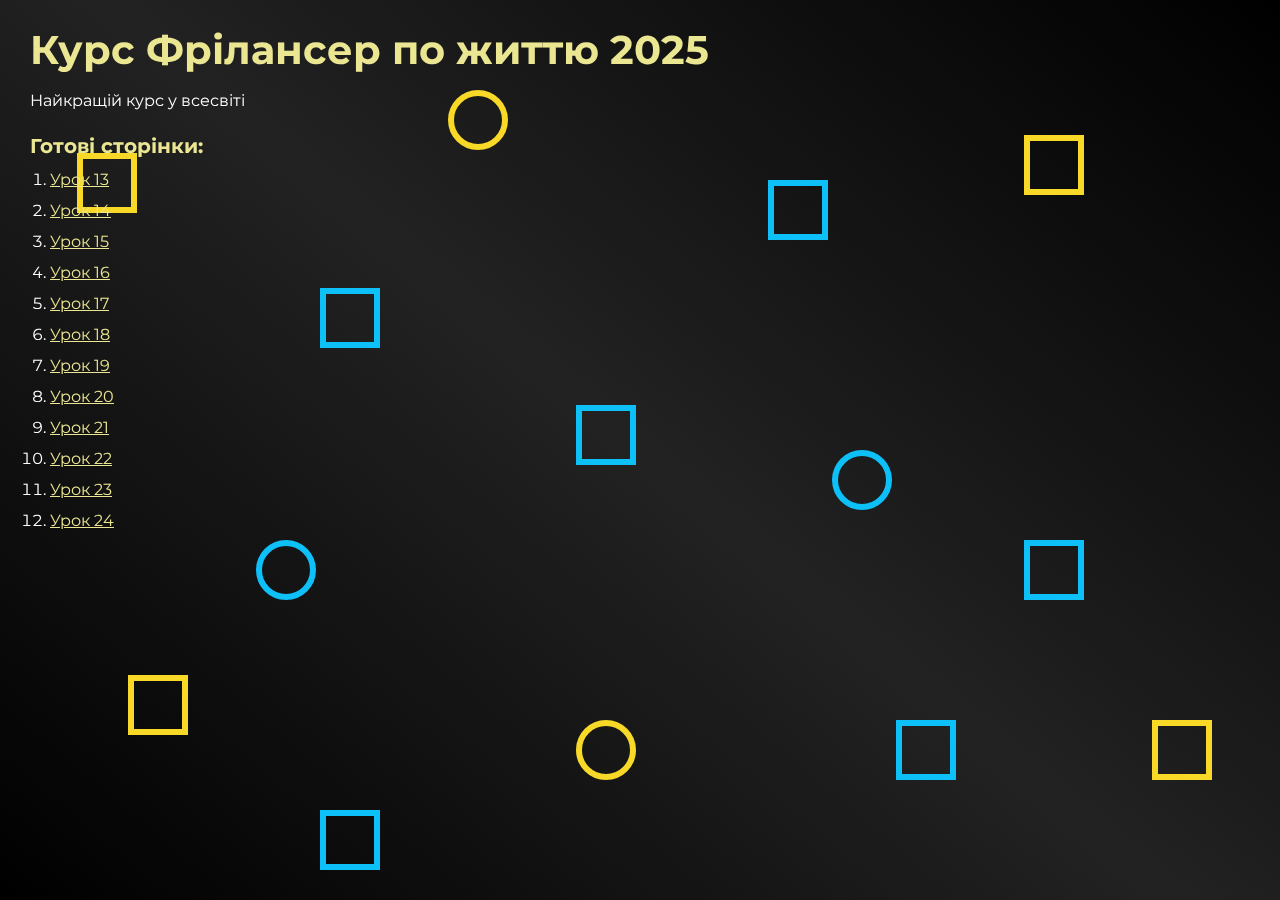
<file: index.html>
<!DOCTYPE html>
<html>

<head>
	<meta charset="UTF-8">
	<meta name="viewport" content="width=device-width, initial-scale=1.0">
	<title>Курс Фрілансер по життю 2025</title>
</head>

<body>
	<div class="rootpage">
		<h1>Курс Фрілансер по життю 2025</h1>
		<div class="rootpage__info">
			Найкращій курс у всесвіті
		</div>
		<h2>Готові сторінки:</h2>
		<ol class="rootpage__list">
			<li><a target="_blank" href="https://grays26.github.io/fls/lesson13/index.html">Урок 13</a></li>
			<li><a target="_blank" href="https://grays26.github.io/fls/lesson14/index.html">Урок 14</a></li>
			<li><a target="_blank" href="https://grays26.github.io/fls/lesson15/index.html">Урок 15</a></li>
			<li><a style="pointer-events: none" target="_blank" href="https://grays26.github.io/fls/lesson16/index.html">Урок 16</a></li>
			<li><a style="pointer-events: none" target="_blank" href="https://grays26.github.io/fls/lesson17/index.html">Урок 17</a></li>
			<li><a style="pointer-events: none" target="_blank" href="https://grays26.github.io/fls/lesson18/index.html">Урок 18</a></li>
			<li><a style="pointer-events: none" target="_blank" href="https://grays26.github.io/fls/lesson19/index.html">Урок 19</a></li>
			<li><a style="pointer-events: none" target="_blank" href="https://grays26.github.io/fls/lesson20/index.html">Урок 20</a></li>
			<li><a style="pointer-events: none" target="_blank" href="https://grays26.github.io/fls/lesson21/index.html">Урок 21</a></li>
			<li><a style="pointer-events: none" target="_blank" href="https://grays26.github.io/fls/lesson22/index.html">Урок 22</a></li>
			<li><a style="pointer-events: none" target="_blank" href="https://grays26.github.io/fls/lesson23/index.html">Урок 23</a></li>
			<li><a style="pointer-events: none" target="_blank" href="https://grays26.github.io/fls/lesson24/index.html">Урок 24</a></li>
		</ol>
	</div>
	<ul>
		<li></li>
		<li></li>
		<li></li>
		<li></li>
		<li></li>
		<li></li>
		<li></li>
		<li></li>
		<li></li>
		<li></li>
		<li></li>
		<li></li>
		<li></li>
		<li></li>
	</ul>
</body>
<style>
	@charset "UTF-8";
	@import url("https://fonts.googleapis.com/css?family=Montserrat:regular,700&display=swap");

	*,
	*::before,
	*::after {
		padding: 0px;
		margin: 0px;
		border: 0px;
		box-sizing: border-box;
	}

	html,
	body {
		height: 100%;
		margin: 0;
		padding: 0;
		min-width: 320px;
		width: 100%;
		color: #fff;
		/* background-color: #5e5373; */
	}

	body {
		font-family: Montserrat;
		font-size: 100%;
		line-height: 1;
		font-size: 1rem;
	}

	a {
		text-decoration: underline;
		color: #ebe691
	}

	a:visited {
		text-decoration: underline;
		color: #aaa768;
	}

	a:hover {
		text-decoration: none;
	}

	ul li {
		list-style: none;
	}

	img {
		vertical-align: top;
	}

	.wrapper {
		width: 100%;
		min-height: 100%;
		overflow: hidden;
	}

	.rootpage {
		padding: 30px;
		display: flex;
		flex-direction: column;
		align-items: flex-start;
	}

	@media (max-width: 767px) {
		.rootpage {
			padding: 30px 15px;
		}
	}

	h1 {
		color: #ebe691;
		font-size: 2.5rem;
		margin: 0px 0px 1.25rem 0px;
	}

	@media (max-width: 767px) {
		h1 {
			font-size: 1.85rem;
			margin: 0px 0px 1.25rem 0px;
		}
	}

	h2 {
		color: #ebe691;
		font-size: 1.25rem;
		margin: 0px 0px 1rem 0px;
	}

	@media (max-width: 767px) {
		h2 {
			font-size: 1.125rem;
			margin: 0px 0px 1rem 0px;
		}
	}

	.rootpage__info {
		line-height: 140%;
		margin: 0px 0px 1.5rem 0px;
	}

	.rootpage__list {
		margin: 0px 0px 2.25rem 1.25rem;
	}

	.rootpage__list li:not(:last-child) {
		margin: 0px 0px 15px 0px;
	}

	.rootpage__contacts,
	.rootpage__tnx {
		border-radius: 200px;
		padding: 20px 65px;
		line-height: 140%;
	}

	@media (max-width: 767px) {

		.rootpage__contacts,
		.rootpage__tnx {
			border-radius: 40px;
			padding: 20px;
		}
	}

	.rootpage__contacts {
		background: #32b5a4;

	}

	.rootpage__contacts a {
		color: #ebe691;
	}

	.rootpage__tnx {
		background: #c22d63;
		margin: 0px 0px 1rem 0px;
	}

	ul {
		z-index: 50;
		background: linear-gradient(40deg, #000, #222, #000);
		width: 100%;
		height: 100vh;
		overflow: hidden;
		position: fixed;
		top: 0;
		left: 0;
		z-index: -1;
	}

	ul li {
		position: absolute;
		width: 60px;
		height: 60px;
		border: solid 6px #0dc1f8;
		animation: anime 12s linear infinite;
	}

	ul li:nth-child(1) {
		top: 10%;
		left: 35%;
		animation-delay: -3s;
		border-radius: 50%;
		border-color: #f8d928;
	}

	ul li:nth-child(2) {
		top: 80%;
		left: 45%;
		animation-delay: -6s;
		border-radius: 50%;
		border-color: #f8d928;
	}

	ul li:nth-child(3) {
		top: 17%;
		left: 6%;
		animation-delay: -1s;
		/* border-radius: 50%; */
		border-color: #f8d928;
	}

	ul li:nth-child(4) {
		top: 20%;
		left: 60%;
	}

	ul li:nth-child(5) {
		top: 60%;
		left: 20%;
		animation-delay: -8s;
		border-radius: 50%;
	}

	ul li:nth-child(6) {
		top: 80%;
		left: 70%;
		animation-delay: -2s;
	}

	ul li:nth-child(7) {
		top: 60%;
		left: 80%;
		animation-delay: -2s;
	}

	ul li:nth-child(8) {
		top: 32%;
		left: 25%;
	}

	ul li:nth-child(9) {
		top: 90%;
		left: 25%;
		animation-delay: -10s;
	}

	ul li:nth-child(10) {
		top: 50%;
		left: 65%;
		animation-delay: -2s;
		border-radius: 50%;

	}

	ul li:nth-child(11) {
		top: 45%;
		left: 45%;
		animation-delay: -7s;
	}

	ul li:nth-child(12) {
		top: 80%;
		left: 90%;
		animation-delay: -4s;
		border-color: #f8d928;
	}

	ul li:nth-child(13) {
		top: 75%;
		left: 10%;
		animation-delay: -2s;
		border-color: #f8d928;
	}

	ul li:nth-child(14) {
		top: 15%;
		left: 80%;
		animation-delay: -6s;
		border-color: #f8d928;
	}

	@keyframes anime {
		0% {
			transform: scale(0) translateY(0) rotate(0);
			opacity: 1;
		}

		0% {
			transform: scale(1.3) translateY(-100px) rotate(360deg);
			opacity: 0;
		}
	}
</style>

</html>
</file>
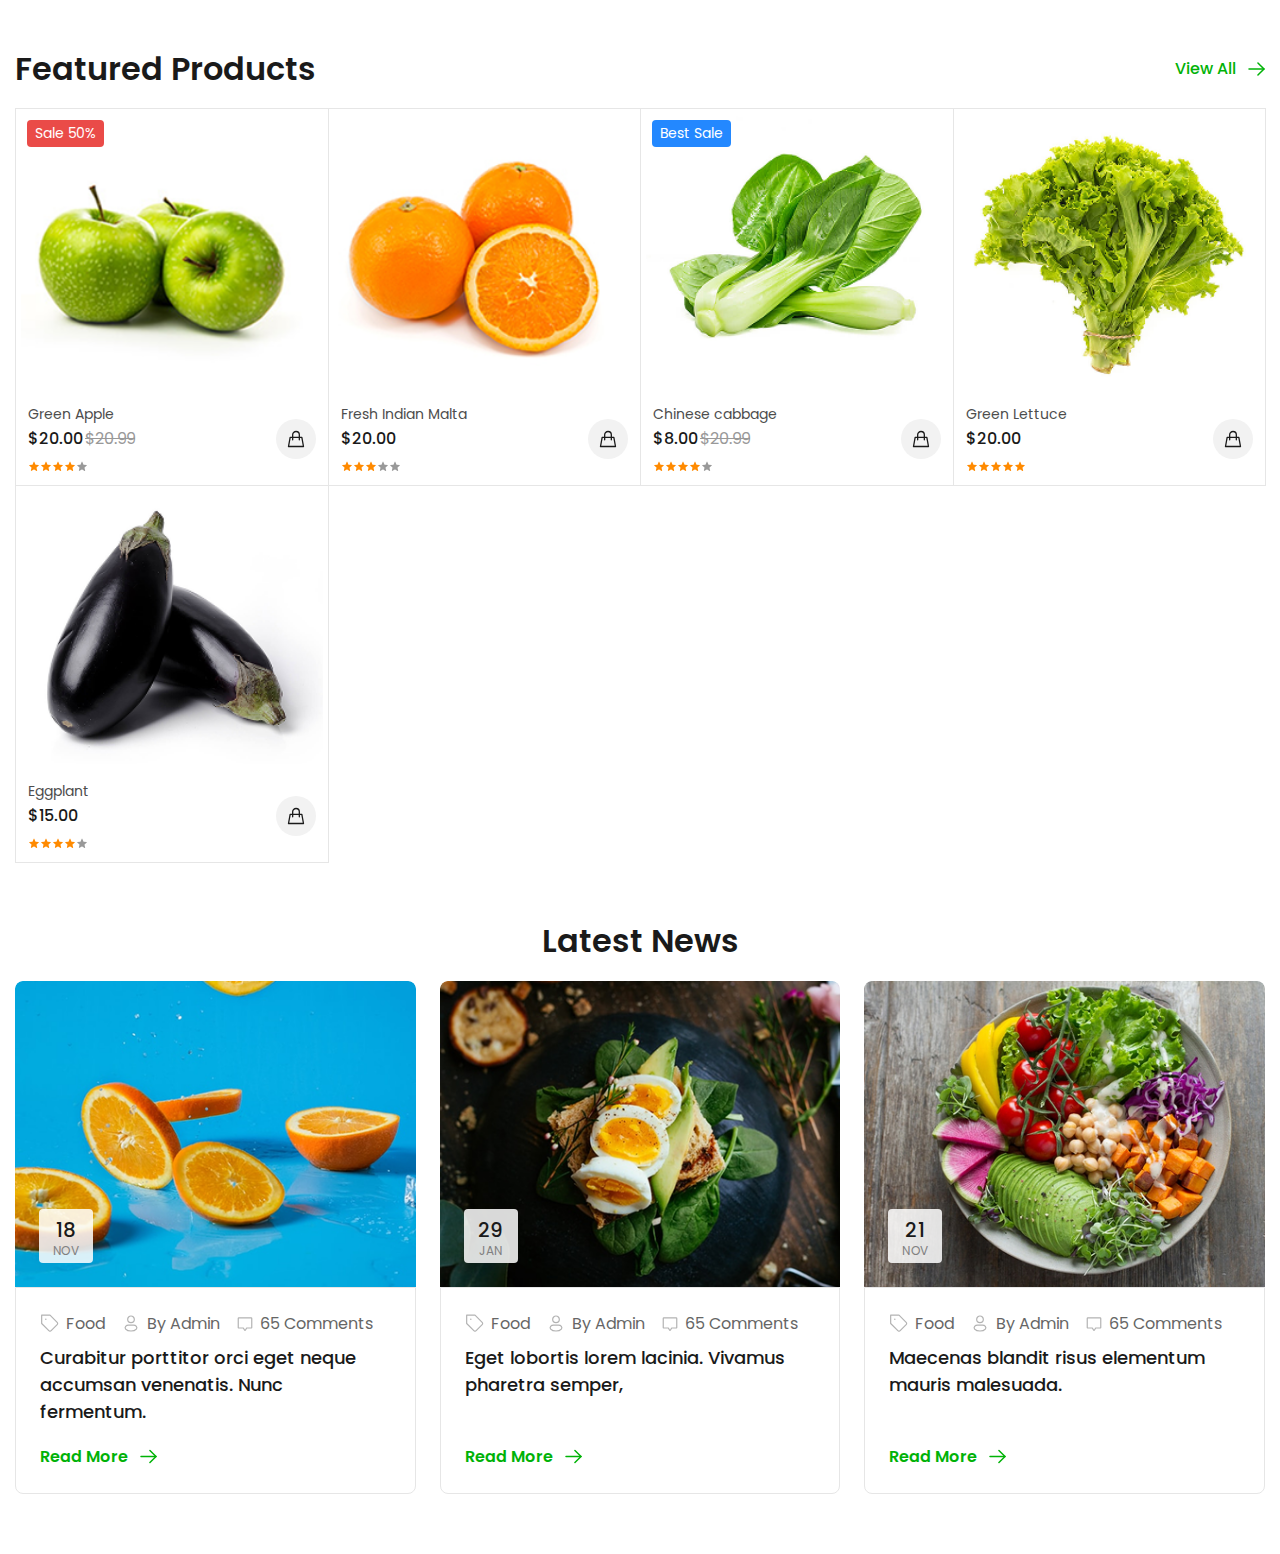
<file: lesson15/index.html>
<!DOCTYPE html>
<!-- Коди мов https://html-css.co.ua/html/lang-kodu-mov/ -->
<html lang="en">
	<head>
		<!-- Кодування тексту -->
		<meta charset="UTF-8">
		<!-- Налаштування в'юпорту (адаптиву, масштабу тощо) -->
		<meta name="viewport" content="width=device-width, initial-scale=1.0">
		<!-- Підключення окремого файлу стилів -->
		<link rel="stylesheet" href="css/style.css">
		<!-- Заголовок сторінки в браузері -->
		<title>Адаптуємо!</title>
	</head>
	<body>
		<div class="wrapper"> 
			<header class="header"></header>
			<main class="page">
				<section class="page__product product">
					<div class="product__container">
						<div class="product__title-section title-section">
							<h2 class="title-section__title">Featured Products</h2>
							<div class="title-section__link link">
								View All
								<svg xmlns="http://www.w3.org/2000/svg" width="17" height="14" viewBox="0 0 17 14" fill="none">
									<path d="M16 7.00049H1" stroke="#00B307" stroke-width="1.5" stroke-linecap="round" stroke-linejoin="round"/>
									<path d="M9.94995 0.975586L16 6.99959L9.94995 13.0246" stroke="#00B307" stroke-width="1.5" stroke-linecap="round" stroke-linejoin="round"/>
								</svg>
							</div>
						</div>
						<div class="product__items">
							<a href="#" class="product__item item-product"> 
								<div class="item-product__image"><img src="img/product/01.png" alt="product"></div>
								<div class="item-product__body">
									<div class="item-product__description"> 
										<h4 class="item-product__name">Green Apple</h4>
										<div class="item-product__cost">
											$20.00 <span class="item-product__old-cost">$20.99</span>
										</div>
										<div class="item-product__stars stars">
											<div class="stars__item"><img src="img/star.svg" alt="star"></div>
											<div class="stars__item"><img src="img/star.svg" alt="star"></div>
											<div class="stars__item"><img src="img/star.svg" alt="star"></div>
											<div class="stars__item"><img src="img/star.svg" alt="star"></div>
											<div class="stars__item --grayscale"><img src="img/star.svg" alt="star"></div>
										</div>
									</div>
									<button class="item-product__cart"> 
										<svg xmlns="http://www.w3.org/2000/svg" width="20" height="20" viewBox="0 0 20 20" fill="none">
											<path d="M6.66667 8.33333H4.16667L2.5 17.5H17.5L15.8333 8.33333H13.3333M6.66667 8.33333V5.83334C6.66667 3.99239 8.15905 2.5 10 2.5V2.5C11.8409 2.5 13.3333 3.99238 13.3333 5.83333V8.33333M6.66667 8.33333H13.3333M6.66667 8.33333V10.8333M13.3333 8.33333V10.8333" stroke="#1A1A1A" stroke-width="1.3" stroke-linecap="round" stroke-linejoin="round"/>
										</svg>
									</button>
								</div>
								<div class="item-product__sales sale-product">
									<div class="sale-product__item">Sale 50%</div>
								</div>
								<div class="item-product__action action-product">
									<button class="action-product__item">
										<svg xmlns="http://www.w3.org/2000/svg" width="20" height="18" viewBox="0 0 20 18" fill="none">
											<path d="M9.9996 16.5453C-6.66672 7.33354 4.99993 -2.66646 9.9996 3.65692C14.9999 -2.66646 26.6666 7.33354 9.9996 16.5453Z" stroke="#1A1A1A" stroke-width="1.5"/>
										</svg>
									</button>
									<button class="action-product__item">
										<svg xmlns="http://www.w3.org/2000/svg" width="20" height="20" viewBox="0 0 20 20" fill="none">
											<path d="M10 3.54102C3.75 3.54102 1.25 10.0001 1.25 10.0001C1.25 10.0001 3.75 16.4577 10 16.4577C16.25 16.4577 18.75 10.0001 18.75 10.0001C18.75 10.0001 16.25 3.54102 10 3.54102V3.54102Z" stroke="#1A1A1A" stroke-width="1.5" stroke-linecap="round" stroke-linejoin="round"/>
											<path d="M10 13.125C10.8288 13.125 11.6237 12.7958 12.2097 12.2097C12.7958 11.6237 13.125 10.8288 13.125 10C13.125 9.1712 12.7958 8.37634 12.2097 7.79029C11.6237 7.20424 10.8288 6.875 10 6.875C9.1712 6.875 8.37634 7.20424 7.79029 7.79029C7.20424 8.37634 6.875 9.1712 6.875 10C6.875 10.8288 7.20424 11.6237 7.79029 12.2097C8.37634 12.7958 9.1712 13.125 10 13.125V13.125Z" stroke="#1A1A1A" stroke-width="1.5" stroke-linecap="round" stroke-linejoin="round"/>
										</svg>
									</button>
								</div>
							</a>
							<a href="#" class="product__item item-product">
								<div class="item-product__image"><img src="img/product/02.png" alt="product"></div>
								<div class="item-product__body">
									<div class="item-product__description"> 
										<h4 class="item-product__name">Fresh Indian Malta</h4>
										<div class="item-product__cost">
											$20.00
										</div>
										<div class="item-product__stars stars">
											<div class="stars__item"><img src="img/star.svg" alt="star"></div>
											<div class="stars__item"><img src="img/star.svg" alt="star"></div>
											<div class="stars__item"><img src="img/star.svg" alt="star"></div>
											<div class="stars__item --grayscale"><img src="img/star.svg" alt="star"></div>
											<div class="stars__item --grayscale"><img src="img/star.svg" alt="star"></div>
										</div>
									</div>
									<button class="item-product__cart"> 
										<svg xmlns="http://www.w3.org/2000/svg" width="20" height="20" viewBox="0 0 20 20" fill="none">
											<path d="M6.66667 8.33333H4.16667L2.5 17.5H17.5L15.8333 8.33333H13.3333M6.66667 8.33333V5.83334C6.66667 3.99239 8.15905 2.5 10 2.5V2.5C11.8409 2.5 13.3333 3.99238 13.3333 5.83333V8.33333M6.66667 8.33333H13.3333M6.66667 8.33333V10.8333M13.3333 8.33333V10.8333" stroke="#1A1A1A" stroke-width="1.3" stroke-linecap="round" stroke-linejoin="round"/>
										</svg>
									</button>
								</div>
								<div class="item-product__sales sale-product"></div>
								<div class="item-product__action action-product">
									<button class="action-product__item">
										<svg xmlns="http://www.w3.org/2000/svg" width="20" height="18" viewBox="0 0 20 18" fill="none">
											<path d="M9.9996 16.5453C-6.66672 7.33354 4.99993 -2.66646 9.9996 3.65692C14.9999 -2.66646 26.6666 7.33354 9.9996 16.5453Z" stroke="#1A1A1A" stroke-width="1.5"/>
										</svg>
									</button>
									<button class="action-product__item">
										<svg xmlns="http://www.w3.org/2000/svg" width="20" height="20" viewBox="0 0 20 20" fill="none">
											<path d="M10 3.54102C3.75 3.54102 1.25 10.0001 1.25 10.0001C1.25 10.0001 3.75 16.4577 10 16.4577C16.25 16.4577 18.75 10.0001 18.75 10.0001C18.75 10.0001 16.25 3.54102 10 3.54102V3.54102Z" stroke="#1A1A1A" stroke-width="1.5" stroke-linecap="round" stroke-linejoin="round"/>
											<path d="M10 13.125C10.8288 13.125 11.6237 12.7958 12.2097 12.2097C12.7958 11.6237 13.125 10.8288 13.125 10C13.125 9.1712 12.7958 8.37634 12.2097 7.79029C11.6237 7.20424 10.8288 6.875 10 6.875C9.1712 6.875 8.37634 7.20424 7.79029 7.79029C7.20424 8.37634 6.875 9.1712 6.875 10C6.875 10.8288 7.20424 11.6237 7.79029 12.2097C8.37634 12.7958 9.1712 13.125 10 13.125V13.125Z" stroke="#1A1A1A" stroke-width="1.5" stroke-linecap="round" stroke-linejoin="round"/>
										</svg>
									</button>
								</div>
							</a>
							<a href="#" class="product__item item-product">
								<div class="item-product__image"><img src="img/product/03.png" alt="product"></div>
								<div class="item-product__body">
									<div class="item-product__description"> 
										<h4 class="item-product__name">Chinese cabbage</h4>
										<div class="item-product__cost">
											$8.00<span class="item-product__old-cost">$20.99</span>
										</div>
										<div class="item-product__stars stars">
											<div class="stars__item"><img src="img/star.svg" alt="star"></div>
											<div class="stars__item"><img src="img/star.svg" alt="star"></div>
											<div class="stars__item"><img src="img/star.svg" alt="star"></div>
											<div class="stars__item"><img src="img/star.svg" alt="star"></div>
											<div class="stars__item --grayscale"><img src="img/star.svg" alt="star"></div>
										</div>
									</div>
									<button class="item-product__cart"> 
										<svg xmlns="http://www.w3.org/2000/svg" width="20" height="20" viewBox="0 0 20 20" fill="none">
											<path d="M6.66667 8.33333H4.16667L2.5 17.5H17.5L15.8333 8.33333H13.3333M6.66667 8.33333V5.83334C6.66667 3.99239 8.15905 2.5 10 2.5V2.5C11.8409 2.5 13.3333 3.99238 13.3333 5.83333V8.33333M6.66667 8.33333H13.3333M6.66667 8.33333V10.8333M13.3333 8.33333V10.8333" stroke="#1A1A1A" stroke-width="1.3" stroke-linecap="round" stroke-linejoin="round"/>
										</svg>
									</button>
								</div>
								<div class="item-product__sales sale-product">
									<div class="sale-product__item sale-product__item--best ">Best Sale</div>
								</div>
								<div class="item-product__action action-product">
									<button class="action-product__item">
										<svg xmlns="http://www.w3.org/2000/svg" width="20" height="18" viewBox="0 0 20 18" fill="none">
											<path d="M9.9996 16.5453C-6.66672 7.33354 4.99993 -2.66646 9.9996 3.65692C14.9999 -2.66646 26.6666 7.33354 9.9996 16.5453Z" stroke="#1A1A1A" stroke-width="1.5"/>
										</svg>
									</button>
									<button class="action-product__item">
										<svg xmlns="http://www.w3.org/2000/svg" width="20" height="20" viewBox="0 0 20 20" fill="none">
											<path d="M10 3.54102C3.75 3.54102 1.25 10.0001 1.25 10.0001C1.25 10.0001 3.75 16.4577 10 16.4577C16.25 16.4577 18.75 10.0001 18.75 10.0001C18.75 10.0001 16.25 3.54102 10 3.54102V3.54102Z" stroke="#1A1A1A" stroke-width="1.5" stroke-linecap="round" stroke-linejoin="round"/>
											<path d="M10 13.125C10.8288 13.125 11.6237 12.7958 12.2097 12.2097C12.7958 11.6237 13.125 10.8288 13.125 10C13.125 9.1712 12.7958 8.37634 12.2097 7.79029C11.6237 7.20424 10.8288 6.875 10 6.875C9.1712 6.875 8.37634 7.20424 7.79029 7.79029C7.20424 8.37634 6.875 9.1712 6.875 10C6.875 10.8288 7.20424 11.6237 7.79029 12.2097C8.37634 12.7958 9.1712 13.125 10 13.125V13.125Z" stroke="#1A1A1A" stroke-width="1.5" stroke-linecap="round" stroke-linejoin="round"/>
										</svg>
									</button>
								</div>
							</a>
							<a href="#" class="product__item item-product">
								<div class="item-product__image"><img src="img/product/04.png" alt="product"></div>
								<div class="item-product__body">
									<div class="item-product__description"> 
										<h4 class="item-product__name">Green Lettuce</h4>
										<div class="item-product__cost">
											$20.00
										</div>
										<div class="item-product__stars stars">
											<div class="stars__item"><img src="img/star.svg" alt="star"></div>
											<div class="stars__item"><img src="img/star.svg" alt="star"></div>
											<div class="stars__item"><img src="img/star.svg" alt="star"></div>
											<div class="stars__item"><img src="img/star.svg" alt="star"></div>
											<div class="stars__item"><img src="img/star.svg" alt="star"></div>
										</div>
									</div>
									<button class="item-product__cart"> 
										<svg xmlns="http://www.w3.org/2000/svg" width="20" height="20" viewBox="0 0 20 20" fill="none">
											<path d="M6.66667 8.33333H4.16667L2.5 17.5H17.5L15.8333 8.33333H13.3333M6.66667 8.33333V5.83334C6.66667 3.99239 8.15905 2.5 10 2.5V2.5C11.8409 2.5 13.3333 3.99238 13.3333 5.83333V8.33333M6.66667 8.33333H13.3333M6.66667 8.33333V10.8333M13.3333 8.33333V10.8333" stroke="#1A1A1A" stroke-width="1.3" stroke-linecap="round" stroke-linejoin="round"/>
										</svg>
									</button>
								</div>
								<div class="item-product__sales sale-product"></div>
								<div class="item-product__action action-product">
									<button class="action-product__item">
										<svg xmlns="http://www.w3.org/2000/svg" width="20" height="18" viewBox="0 0 20 18" fill="none">
											<path d="M9.9996 16.5453C-6.66672 7.33354 4.99993 -2.66646 9.9996 3.65692C14.9999 -2.66646 26.6666 7.33354 9.9996 16.5453Z" stroke="#1A1A1A" stroke-width="1.5"/>
										</svg>
									</button>
									<button class="action-product__item">
										<svg xmlns="http://www.w3.org/2000/svg" width="20" height="20" viewBox="0 0 20 20" fill="none">
											<path d="M10 3.54102C3.75 3.54102 1.25 10.0001 1.25 10.0001C1.25 10.0001 3.75 16.4577 10 16.4577C16.25 16.4577 18.75 10.0001 18.75 10.0001C18.75 10.0001 16.25 3.54102 10 3.54102V3.54102Z" stroke="#1A1A1A" stroke-width="1.5" stroke-linecap="round" stroke-linejoin="round"/>
											<path d="M10 13.125C10.8288 13.125 11.6237 12.7958 12.2097 12.2097C12.7958 11.6237 13.125 10.8288 13.125 10C13.125 9.1712 12.7958 8.37634 12.2097 7.79029C11.6237 7.20424 10.8288 6.875 10 6.875C9.1712 6.875 8.37634 7.20424 7.79029 7.79029C7.20424 8.37634 6.875 9.1712 6.875 10C6.875 10.8288 7.20424 11.6237 7.79029 12.2097C8.37634 12.7958 9.1712 13.125 10 13.125V13.125Z" stroke="#1A1A1A" stroke-width="1.5" stroke-linecap="round" stroke-linejoin="round"/>
										</svg>
									</button>
								</div>
							</a>
							<a href="#" class="product__item item-product">
								<div class="item-product__image"><img src="img/product/05.png" alt="product"></div>
								<div class="item-product__body">
									<div class="item-product__description"> 
										<h4 class="item-product__name">Eggplant</h4>
										<div class="item-product__cost">
											$15.00
										</div>
										<div class="item-product__stars stars">
											<div class="stars__item"><img src="img/star.svg" alt="star"></div>
											<div class="stars__item"><img src="img/star.svg" alt="star"></div>
											<div class="stars__item"><img src="img/star.svg" alt="star"></div>
											<div class="stars__item"><img src="img/star.svg" alt="star"></div>
											<div class="stars__item --grayscale"><img src="img/star.svg" alt="star"></div>
										</div>
									</div>
									<button class="item-product__cart"> 
										<svg xmlns="http://www.w3.org/2000/svg" width="20" height="20" viewBox="0 0 20 20" fill="none">
											<path d="M6.66667 8.33333H4.16667L2.5 17.5H17.5L15.8333 8.33333H13.3333M6.66667 8.33333V5.83334C6.66667 3.99239 8.15905 2.5 10 2.5V2.5C11.8409 2.5 13.3333 3.99238 13.3333 5.83333V8.33333M6.66667 8.33333H13.3333M6.66667 8.33333V10.8333M13.3333 8.33333V10.8333" stroke="#1A1A1A" stroke-width="1.3" stroke-linecap="round" stroke-linejoin="round"/>
										</svg>
									</button>
								</div>
								<div class="item-product__sales sale-product"></div>
								<div class="item-product__action action-product">
									<button class="action-product__item">
										<svg xmlns="http://www.w3.org/2000/svg" width="20" height="18" viewBox="0 0 20 18" fill="none">
											<path d="M9.9996 16.5453C-6.66672 7.33354 4.99993 -2.66646 9.9996 3.65692C14.9999 -2.66646 26.6666 7.33354 9.9996 16.5453Z" stroke="#1A1A1A" stroke-width="1.5"/>
										</svg>
									</button>
									<button class="action-product__item">
										<svg xmlns="http://www.w3.org/2000/svg" width="20" height="20" viewBox="0 0 20 20" fill="none">
											<path d="M10 3.54102C3.75 3.54102 1.25 10.0001 1.25 10.0001C1.25 10.0001 3.75 16.4577 10 16.4577C16.25 16.4577 18.75 10.0001 18.75 10.0001C18.75 10.0001 16.25 3.54102 10 3.54102V3.54102Z" stroke="#1A1A1A" stroke-width="1.5" stroke-linecap="round" stroke-linejoin="round"/>
											<path d="M10 13.125C10.8288 13.125 11.6237 12.7958 12.2097 12.2097C12.7958 11.6237 13.125 10.8288 13.125 10C13.125 9.1712 12.7958 8.37634 12.2097 7.79029C11.6237 7.20424 10.8288 6.875 10 6.875C9.1712 6.875 8.37634 7.20424 7.79029 7.79029C7.20424 8.37634 6.875 9.1712 6.875 10C6.875 10.8288 7.20424 11.6237 7.79029 12.2097C8.37634 12.7958 9.1712 13.125 10 13.125V13.125Z" stroke="#1A1A1A" stroke-width="1.5" stroke-linecap="round" stroke-linejoin="round"/>
										</svg>
									</button>
								</div>
							</a>
						<!--
							<article class="product__item item-product">
								<div class="item-product__image"></div>
								<div class="item-product__body">
									<div class="item-product__description"> 
										<h4 class="item-product__name"></h4>
										<div class="item-product__cost"></div>
										<div class="item-product__stars stars">
											<div class="stars__item"><img src="img/star.svg" alt="star"></div>
											<div class="stars__item"><img src="img/star.svg" alt="star"></div>
											<div class="stars__item"><img src="img/star.svg" alt="star"></div>
											<div class="stars__item"><img src="img/star.svg" alt="star"></div>
											<div class="stars__item"><img src="img/star.svg" alt="star"></div>
										</div>
									</div>
									<button class="item-product__cart"> 
										<svg xmlns="http://www.w3.org/2000/svg" width="20" height="20" viewBox="0 0 20 20" fill="none">
											<path d="M6.66667 8.33333H4.16667L2.5 17.5H17.5L15.8333 8.33333H13.3333M6.66667 8.33333V5.83334C6.66667 3.99239 8.15905 2.5 10 2.5V2.5C11.8409 2.5 13.3333 3.99238 13.3333 5.83333V8.33333M6.66667 8.33333H13.3333M6.66667 8.33333V10.8333M13.3333 8.33333V10.8333" stroke="#1A1A1A" stroke-width="1.3" stroke-linecap="round" stroke-linejoin="round"/>
										</svg>
									</button>
								</div>
								<div class="item-product__sales sale-product">
									<div class="sale-product__item">Sale 50%</div>
									<div class="sale-product__item sale-product__item--best ">Best Sale</div>
								</div>
								<div class="item-product__action action-product">
									<button class="action-product__item">
										<svg xmlns="http://www.w3.org/2000/svg" width="20" height="18" viewBox="0 0 20 18" fill="none">
											<path d="M9.9996 16.5453C-6.66672 7.33354 4.99993 -2.66646 9.9996 3.65692C14.9999 -2.66646 26.6666 7.33354 9.9996 16.5453Z" stroke="#1A1A1A" stroke-width="1.5"/>
										</svg>
									</button>
									<button class="action-product__item">
										<svg xmlns="http://www.w3.org/2000/svg" width="20" height="20" viewBox="0 0 20 20" fill="none">
											<path d="M10 3.54102C3.75 3.54102 1.25 10.0001 1.25 10.0001C1.25 10.0001 3.75 16.4577 10 16.4577C16.25 16.4577 18.75 10.0001 18.75 10.0001C18.75 10.0001 16.25 3.54102 10 3.54102V3.54102Z" stroke="#1A1A1A" stroke-width="1.5" stroke-linecap="round" stroke-linejoin="round"/>
											<path d="M10 13.125C10.8288 13.125 11.6237 12.7958 12.2097 12.2097C12.7958 11.6237 13.125 10.8288 13.125 10C13.125 9.1712 12.7958 8.37634 12.2097 7.79029C11.6237 7.20424 10.8288 6.875 10 6.875C9.1712 6.875 8.37634 7.20424 7.79029 7.79029C7.20424 8.37634 6.875 9.1712 6.875 10C6.875 10.8288 7.20424 11.6237 7.79029 12.2097C8.37634 12.7958 9.1712 13.125 10 13.125V13.125Z" stroke="#1A1A1A" stroke-width="1.5" stroke-linecap="round" stroke-linejoin="round"/>
										</svg>
									</button>
								</div>
							</article>
						-->
						</div>
					</div>
				</section>
				<section class="page__news news">
					<div class="news__container">
						<div class="news__title-section title-section title-section--center">
							<h2 class="title-section__title">Latest News</h2>
						</div>
						<div class="news__items">
							<article class="news__item item-new">
								<a href="#" class="item-new__image">
									<img src="img/news/01.jpg" alt="new">
									<time class="item-new__date" datetime="2024-11-18"><span>18</span>Nov</time>
								</a>
								<div class="item-new__body">
									<div class="item-new__tags tags">
										<a href="#" class="tags__item-tag">
											<svg xmlns="http://www.w3.org/2000/svg" width="20" height="21" viewBox="0 0 20 21" fill="none">
												<path d="M17.1583 11.6748L11.1833 17.6498C11.0285 17.8048 10.8447 17.9277 10.6424 18.0116C10.4401 18.0955 10.2232 18.1386 10.0042 18.1386C9.78513 18.1386 9.56825 18.0955 9.36592 18.0116C9.16359 17.9277 8.97978 17.8048 8.82499 17.6498L1.66666 10.4998V2.1665H9.99999L17.1583 9.32484C17.4687 9.63711 17.643 10.0595 17.643 10.4998C17.643 10.9401 17.4687 11.3626 17.1583 11.6748V11.6748Z" stroke="#B3B3B3" stroke-width="1.2" stroke-linecap="round" stroke-linejoin="round"/>
												<path d="M5.83331 6.33301H5.84165" stroke="#B3B3B3" stroke-width="1.5" stroke-linecap="round" stroke-linejoin="round"/>
											</svg>
											Food
										</a>
										<a href="#" class="tags__item-tag">
											<svg xmlns="http://www.w3.org/2000/svg" width="20" height="21" viewBox="0 0 20 21" fill="none">
												<path d="M9.99993 9.66667C11.8409 9.66667 13.3333 8.17428 13.3333 6.33333C13.3333 4.49238 11.8409 3 9.99993 3C8.15898 3 6.6666 4.49238 6.6666 6.33333C6.6666 8.17428 8.15898 9.66667 9.99993 9.66667Z" stroke="#B3B3B3" stroke-width="1.2"/>
												<path d="M12.4999 12.1665H7.49995C5.19828 12.1665 3.13745 14.2915 4.65161 16.024C5.68161 17.2023 7.38495 17.9998 9.99995 17.9998C12.6149 17.9998 14.3174 17.2023 15.3474 16.024C16.8624 14.2907 14.8008 12.1665 12.4999 12.1665Z" stroke="#B3B3B3" stroke-width="1.2"/>
											</svg>
											By Admin
										</a>
										<a href="#" class="tags__item-tag">
											<svg xmlns="http://www.w3.org/2000/svg" width="18" height="19" viewBox="0 0 18 19" fill="none">
												<path d="M10.5238 14.2728L9.48206 16.0087C9.43209 16.092 9.36139 16.1609 9.27687 16.2088C9.19234 16.2566 9.09686 16.2818 8.99972 16.2818C8.90258 16.2818 8.8071 16.2566 8.72257 16.2088C8.63804 16.1609 8.56735 16.092 8.51738 16.0087L7.47675 14.2728C7.42671 14.1895 7.35596 14.1206 7.27138 14.0728C7.1868 14.025 7.09128 13.9999 6.99413 14H2.8125C2.66332 14 2.52024 13.9407 2.41475 13.8352C2.30926 13.7298 2.25 13.5867 2.25 13.4375V4.4375C2.25 4.28832 2.30926 4.14524 2.41475 4.03975C2.52024 3.93426 2.66332 3.875 2.8125 3.875H15.1875C15.3367 3.875 15.4798 3.93426 15.5852 4.03975C15.6907 4.14524 15.75 4.28832 15.75 4.4375V13.4375C15.75 13.5867 15.6907 13.7298 15.5852 13.8352C15.4798 13.9407 15.3367 14 15.1875 14H11.0059C10.9088 14 10.8134 14.0252 10.7289 14.073C10.6445 14.1208 10.5738 14.1896 10.5238 14.2728V14.2728Z" stroke="#B3B3B3" stroke-width="1.2" stroke-linecap="round" stroke-linejoin="round"/>
											  </svg>
											65 Comments
										</a>
									</div>
									<a href="#" class="item-new__title"><h3>Curabitur porttitor orci eget neque accumsan venenatis. Nunc fermentum.</h3></a>
									<a href="#" class="item-new__link link">
										<svg xmlns="http://www.w3.org/2000/svg" width="17" height="15" viewBox="0 0 17 15" fill="none">
											<path d="M16 7.50049H1" stroke="#00B307" stroke-width="1.5" stroke-linecap="round" stroke-linejoin="round"/>
											<path d="M9.95001 1.47559L16 7.49959L9.95001 13.5246" stroke="#00B307" stroke-width="1.5" stroke-linecap="round" stroke-linejoin="round"/>
										</svg>
										Read More
									</a>
								</div>
							</article>
							<article class="news__item item-new">
								<a href="#" class="item-new__image">
									<img src="img/news/02.jpg" alt="new">
									<time class="item-new__date" datetime="2025-1-29"><span>29</span>Jan</time>
								</a>
								<div class="item-new__body">
									<div class="item-new__tags tags">
										<a href="#" class="tags__item-tag">
											<svg xmlns="http://www.w3.org/2000/svg" width="20" height="21" viewBox="0 0 20 21" fill="none">
												<path d="M17.1583 11.6748L11.1833 17.6498C11.0285 17.8048 10.8447 17.9277 10.6424 18.0116C10.4401 18.0955 10.2232 18.1386 10.0042 18.1386C9.78513 18.1386 9.56825 18.0955 9.36592 18.0116C9.16359 17.9277 8.97978 17.8048 8.82499 17.6498L1.66666 10.4998V2.1665H9.99999L17.1583 9.32484C17.4687 9.63711 17.643 10.0595 17.643 10.4998C17.643 10.9401 17.4687 11.3626 17.1583 11.6748V11.6748Z" stroke="#B3B3B3" stroke-width="1.2" stroke-linecap="round" stroke-linejoin="round"/>
												<path d="M5.83331 6.33301H5.84165" stroke="#B3B3B3" stroke-width="1.5" stroke-linecap="round" stroke-linejoin="round"/>
											</svg>
											Food
										</a>
										<a href="#" class="tags__item-tag">
											<svg xmlns="http://www.w3.org/2000/svg" width="20" height="21" viewBox="0 0 20 21" fill="none">
												<path d="M9.99993 9.66667C11.8409 9.66667 13.3333 8.17428 13.3333 6.33333C13.3333 4.49238 11.8409 3 9.99993 3C8.15898 3 6.6666 4.49238 6.6666 6.33333C6.6666 8.17428 8.15898 9.66667 9.99993 9.66667Z" stroke="#B3B3B3" stroke-width="1.2"/>
												<path d="M12.4999 12.1665H7.49995C5.19828 12.1665 3.13745 14.2915 4.65161 16.024C5.68161 17.2023 7.38495 17.9998 9.99995 17.9998C12.6149 17.9998 14.3174 17.2023 15.3474 16.024C16.8624 14.2907 14.8008 12.1665 12.4999 12.1665Z" stroke="#B3B3B3" stroke-width="1.2"/>
											</svg>
											By Admin
										</a>
										<a href="#" class="tags__item-tag">
											<svg xmlns="http://www.w3.org/2000/svg" width="18" height="19" viewBox="0 0 18 19" fill="none">
												<path d="M10.5238 14.2728L9.48206 16.0087C9.43209 16.092 9.36139 16.1609 9.27687 16.2088C9.19234 16.2566 9.09686 16.2818 8.99972 16.2818C8.90258 16.2818 8.8071 16.2566 8.72257 16.2088C8.63804 16.1609 8.56735 16.092 8.51738 16.0087L7.47675 14.2728C7.42671 14.1895 7.35596 14.1206 7.27138 14.0728C7.1868 14.025 7.09128 13.9999 6.99413 14H2.8125C2.66332 14 2.52024 13.9407 2.41475 13.8352C2.30926 13.7298 2.25 13.5867 2.25 13.4375V4.4375C2.25 4.28832 2.30926 4.14524 2.41475 4.03975C2.52024 3.93426 2.66332 3.875 2.8125 3.875H15.1875C15.3367 3.875 15.4798 3.93426 15.5852 4.03975C15.6907 4.14524 15.75 4.28832 15.75 4.4375V13.4375C15.75 13.5867 15.6907 13.7298 15.5852 13.8352C15.4798 13.9407 15.3367 14 15.1875 14H11.0059C10.9088 14 10.8134 14.0252 10.7289 14.073C10.6445 14.1208 10.5738 14.1896 10.5238 14.2728V14.2728Z" stroke="#B3B3B3" stroke-width="1.2" stroke-linecap="round" stroke-linejoin="round"/>
											  </svg>
											65 Comments
										</a>
									</div>
									<a href="#" class="item-new__title"><h3>Eget lobortis lorem lacinia. Vivamus pharetra semper,</h3></a>
									<a href="#" class="item-new__link link">
										<svg xmlns="http://www.w3.org/2000/svg" width="17" height="15" viewBox="0 0 17 15" fill="none">
											<path d="M16 7.50049H1" stroke="#00B307" stroke-width="1.5" stroke-linecap="round" stroke-linejoin="round"/>
											<path d="M9.95001 1.47559L16 7.49959L9.95001 13.5246" stroke="#00B307" stroke-width="1.5" stroke-linecap="round" stroke-linejoin="round"/>
										</svg>
										Read More
									</a>
								</div>
							</article>
							<article class="news__item item-new">
								<a href="#" class="item-new__image">
									<img src="img/news/03.jpg" alt="new">
									<time class="item-new__date" datetime="2025-02-21"><span>21</span>Nov</time>
								</a>
								<div class="item-new__body">
									<div class="item-new__tags tags">
										<a href="#" class="tags__item-tag">
											<svg xmlns="http://www.w3.org/2000/svg" width="20" height="21" viewBox="0 0 20 21" fill="none">
												<path d="M17.1583 11.6748L11.1833 17.6498C11.0285 17.8048 10.8447 17.9277 10.6424 18.0116C10.4401 18.0955 10.2232 18.1386 10.0042 18.1386C9.78513 18.1386 9.56825 18.0955 9.36592 18.0116C9.16359 17.9277 8.97978 17.8048 8.82499 17.6498L1.66666 10.4998V2.1665H9.99999L17.1583 9.32484C17.4687 9.63711 17.643 10.0595 17.643 10.4998C17.643 10.9401 17.4687 11.3626 17.1583 11.6748V11.6748Z" stroke="#B3B3B3" stroke-width="1.2" stroke-linecap="round" stroke-linejoin="round"/>
												<path d="M5.83331 6.33301H5.84165" stroke="#B3B3B3" stroke-width="1.5" stroke-linecap="round" stroke-linejoin="round"/>
											</svg>
											Food
										</a>
										<a href="#" class="tags__item-tag">
											<svg xmlns="http://www.w3.org/2000/svg" width="20" height="21" viewBox="0 0 20 21" fill="none">
												<path d="M9.99993 9.66667C11.8409 9.66667 13.3333 8.17428 13.3333 6.33333C13.3333 4.49238 11.8409 3 9.99993 3C8.15898 3 6.6666 4.49238 6.6666 6.33333C6.6666 8.17428 8.15898 9.66667 9.99993 9.66667Z" stroke="#B3B3B3" stroke-width="1.2"/>
												<path d="M12.4999 12.1665H7.49995C5.19828 12.1665 3.13745 14.2915 4.65161 16.024C5.68161 17.2023 7.38495 17.9998 9.99995 17.9998C12.6149 17.9998 14.3174 17.2023 15.3474 16.024C16.8624 14.2907 14.8008 12.1665 12.4999 12.1665Z" stroke="#B3B3B3" stroke-width="1.2"/>
											</svg>
											By Admin
										</a>
										<a href="#" class="tags__item-tag">
											<svg xmlns="http://www.w3.org/2000/svg" width="18" height="19" viewBox="0 0 18 19" fill="none">
												<path d="M10.5238 14.2728L9.48206 16.0087C9.43209 16.092 9.36139 16.1609 9.27687 16.2088C9.19234 16.2566 9.09686 16.2818 8.99972 16.2818C8.90258 16.2818 8.8071 16.2566 8.72257 16.2088C8.63804 16.1609 8.56735 16.092 8.51738 16.0087L7.47675 14.2728C7.42671 14.1895 7.35596 14.1206 7.27138 14.0728C7.1868 14.025 7.09128 13.9999 6.99413 14H2.8125C2.66332 14 2.52024 13.9407 2.41475 13.8352C2.30926 13.7298 2.25 13.5867 2.25 13.4375V4.4375C2.25 4.28832 2.30926 4.14524 2.41475 4.03975C2.52024 3.93426 2.66332 3.875 2.8125 3.875H15.1875C15.3367 3.875 15.4798 3.93426 15.5852 4.03975C15.6907 4.14524 15.75 4.28832 15.75 4.4375V13.4375C15.75 13.5867 15.6907 13.7298 15.5852 13.8352C15.4798 13.9407 15.3367 14 15.1875 14H11.0059C10.9088 14 10.8134 14.0252 10.7289 14.073C10.6445 14.1208 10.5738 14.1896 10.5238 14.2728V14.2728Z" stroke="#B3B3B3" stroke-width="1.2" stroke-linecap="round" stroke-linejoin="round"/>
											  </svg>
											65 Comments
										</a>
									</div>
									<a href="#" class="item-new__title"><h3>Maecenas blandit risus elementum mauris malesuada.</h3></a>
									<a href="#" class="item-new__link link">
										<svg xmlns="http://www.w3.org/2000/svg" width="17" height="15" viewBox="0 0 17 15" fill="none">
											<path d="M16 7.50049H1" stroke="#00B307" stroke-width="1.5" stroke-linecap="round" stroke-linejoin="round"/>
											<path d="M9.95001 1.47559L16 7.49959L9.95001 13.5246" stroke="#00B307" stroke-width="1.5" stroke-linecap="round" stroke-linejoin="round"/>
										</svg>
										Read More
									</a>
								</div>
							</article>
						</div>
					</div>
				</section>
			</main>
			<footer class="footer"></footer>
		</div>
	</body>
</html>
</file>
<file: lesson15/css/style.css>
/* Підключення шрифтів */

/* Google Fonts (Plugin) */
@import url("https://fonts.googleapis.com/css?family=Poppins:regular,500&display=swap");
/* @import url("https://fonts.googleapis.com/css?family=Manrope:regular,500,600,700&display=swap"); */

/* Локальне підключення шрифтів */
/* @import url("fonts.css"); */

/* Скидання стилів */
@import url("reset.css");

/* Компоненти */
/* @import url("button.css"); */
/* @import url("form.css"); */
@import url("component.css");
/* .... */

/* Основні стилі */
body {
	font-family: "Poppins", sans-serif;
	/* background-color: #333; */
	color: #1A1A1A;
}
.wrapper {
	overflow: clip;
	min-height: 100%;

	display: flex;
	flex-direction: column;
}

.wrapper > main {
	flex-grow: 1;
}

[class*="__container"] {
	max-width: 1350px;
	margin: 0 auto;
	padding-left: 15px;
	padding-right: 15px;
}
[class*="--margin"] {
	margin-bottom: 30px;
}

.page {
	/* padding: 30px; */
}
.page__product{
	padding-top: 50px;
	padding-bottom : 60px;
}
/* ============================================ */

.product {}
.product__container {}
.product__title-section {}
.product__items {
	display: grid;
	grid-template-columns: repeat(auto-fit, minmax(264px, 1fr));
	/* border-top: 1px solid #E6E6E6; */
}
.product__item {}
.product__item:last-child {
	border-right: 1px solid #E6E6E6;
}
/* ============================================ */

.item-product {
	border: 1px solid #E6E6E6;
	margin: 0 -1px -1px 0;
	flex: 0 0 calc(33.333% + 1px);
	/* border-left: 1px solid #E6E6E6; */
	/* border-bottom: 1px solid #E6E6E6; */
	/* border-right: 1px solid transparent; */
	/* border-top: 1px solid transparent; */
	position: relative;
	transition: border 0.3s;
}
.item-product:last-child {
	/* border-right: 1px solid #E6E6E6; */
}
@media (any-hover: hover) {
	.item-product:hover{
		z-index: 1;
		border: 1px solid #2C742F;
		box-shadow: 0px 0px 12px 0px rgba(32, 181, 38, 0.32);
		.action-product{
			opacity: 1;
		}
		.item-product__name{
			color: #2C742F;
		}
		.item-product__cart {
			background-color: #00B207;
			svg{
				path{
					stroke: #fff;
				}
			}
		}
	}
}
.item-product__image {
	padding: 5px;
	img{
		width: 100%;
		height: 100%;
		object-fit: contain;
	}
}
.item-product__body {
	padding: 12px;
	display: flex;
	align-items: center;
	justify-content: space-between;
	gap: 10px;
}
.item-product__description {
	display: flex;
	flex-direction: column;
}
.item-product__name {
	flex: 1 1 100%;
	color: #4D4D4D;
	font-size: 14px;
	line-height: 1.5; /* 21px */
	margin-bottom: 2px;
	transition: color 0.2s;
}
.item-product__cost {
	display: flex;
	align-items: center;
	gap: 2px;
	color: #1A1A1A;
	font-weight: 500;
	line-height: 1.5;
	margin-bottom: 6px;
}
.item-product__old-cost {
	color: #999;
	font-weight: 400;
	text-decoration: line-through;
}
.item-product__stars {}
.item-product__cart {
	flex: 0 0 40px;
	width: 40px;
	height: 40px;
	display: flex;
	justify-content: center;
	align-items: center;
	border-radius: 50%;
	background-color: #F2F2F2;
	transition: background-color 0.2s;
	svg{
		path{
			transition: stroke 0.2s;
		}
	}
}
@media (max-width: 767.98px) {
	.item-product__cart{
		flex: 0 0 60px;
		width: 60px;
		height: 60px;
	}
}
/*
@media (any-hover: hover) {
	.item-product__cart:hover {
		background-color: #00B207;
		svg{
			path{
				stroke: #fff;
			}
		}
	}
}
*/
.item-product__sales {}
.item-product__action {}

/* ============================================ */

.stars {
	display: flex;
	align-items: center;
}
.stars__item {}

/* ============================================ */

.sale-product {
	pointer-events: none;
	position: absolute;
	width: 65%;
	top: 11px;
	left: 11px;
	display: flex;
	flex-wrap: wrap;
	gap: 8px;
}
.sale-product__item {
	font-size: 14px;
	line-height: 1.5;
	border-radius: 4px;
	color: #fff;
	background-color: #EA4B48;
	align-self: start;
	padding: 3px 8px;
}
.sale-product__item--best{
	background-color: #2388FF;
}
/* ============================================ */


.action-product {
	position: absolute;
	width: 100%;
	top: 16px;
	right: 16px;
	display: flex;
	align-items: flex-end;
	flex-direction: column;
	gap: 8px;
	/* opacity: 0; */
	transition: opacity 0.2s;
}
.action-product__item {
	position: relative;
	z-index: 2;
	flex: 0 0 40px;
	width: 40px;
	height: 40px;
	background-color: #fff;
	border-radius: 50%;
	border: 1px solid #F2F2F2;
	transition: background-color 0.2s, border 0.2s;
	svg{
		pant{
			transition: stroke 0.2s;
		}
	}
}
@media (max-width: 767.98px) {
	.action-product__item {
		flex: 0 0 45px;
		width: 45px;
		height: 45px;
	}
}
@media (any-hover: hover) {
	.action-product__item:hover {
		background-color: #00B207;
		border: 1px solid #00B207;
		svg{
			path{
				stroke: #fff;
			}
		}
	}
	.action-product{
		opacity: 0;
	}
}
/* ============================================ */
/* ============================================ */
/* ============================================ */
.news {
	padding-bottom: 60px;
}
.news__container {}
.news__title-section {}
.news__items {
	display: grid;
	grid-template-columns: repeat(3, 1fr);
	height: 100%;
	flex-wrap: wrap;
	gap: 24px;
	
}
@media (max-width: 991.98px) {
	.news__items {
		grid-template-columns: repeat(2, 1fr);
		gap: 15px;
	}
}
@media (max-width: 767.98px) {
	.news__items {
		grid-template-columns: auto;
	}
}
.news__item {}
/* ============================================ */
.item-new {
	flex: 0 1 32.121212%; /* 424/1320 */
	display: flex;
	flex-direction: column;
}
@media (any-hover: hover) {
	.item-new:hover {
		.item-new__image{
			img{
				transform: scale(1.05);
			}
		}
	}
}
.item-new__image {
	position: relative;
	aspect-ratio: 424 / 324;
	border-radius: 8px 8px 0px 0px;
	overflow: hidden;
	img{
		width: 100%;
		height: 100%;
		object-fit: cover;
		transition: transform 0.3s;
	}
}
.item-new__date {
	pointer-events: none;
	position: absolute;
	width: 54px;
	height: 54px;
	bottom: 24px;
	left: 24px;
	border-radius: 4px;
	background-color: rgba(255, 255, 255, 0.85);
	display: flex;
	justify-content: center;
	align-items: center;
	flex-direction: column;

	color: #808080;
	font-size: 12px;
	line-height: 1;
	letter-spacing: 0.36px;
	text-transform: uppercase;
	span{
		color: #1A1A1A;
		font-size: 20px;
		font-weight: 500;
		line-height: 1.5; /* 30px */
	}
}
@media (max-width: 479.98px) {
	.item-new__date{
		bottom: 14px;
		left: 14px;
	}
}
.item-new__body {
	flex: 1;
	border-radius: 0px 0px 8px 8px;
	border: 1px solid #E6E6E6;
	border-radius: 0px 0px 8px 8px;
	padding: 24px;
	display: flex;
	flex-direction: column;
}
@media (max-width: 991.98px) {
	.item-new__body{
		padding: 15px;
	}
}
.item-new__tags {
	margin-bottom: 8px;
}
.item-new__title {
	flex: 1 1 100%;
	color: #1A1A1A;
	font-size: 18px;
	font-weight: 500;
	line-height: 1.5;
	margin-bottom: 20px;
	transition: color 0.2s;
}
@media (any-hover: hover) {
	.item-new__title:hover{
		color: #2C742F;
	}
}
.item-new__link {
	flex-direction: row-reverse;
	align-self: start;
	font-weight: 600;
}
/* ============================================ */

.tags {
	display: flex;
	align-items: center;
	gap: 4px 16px;
	flex-wrap: wrap;
}
.tags__item-tag {
	display: flex;
	align-items: center;
	gap: 6px;
	color: #666;
	line-height: 1.5; /* 21px */
}
@media (any-hover: hover) {
	.tags__item-tag:hover {
		color: #00B207;
		svg{
			path{
				stroke: #00B207;
			}
		}
	}
}
</file>
